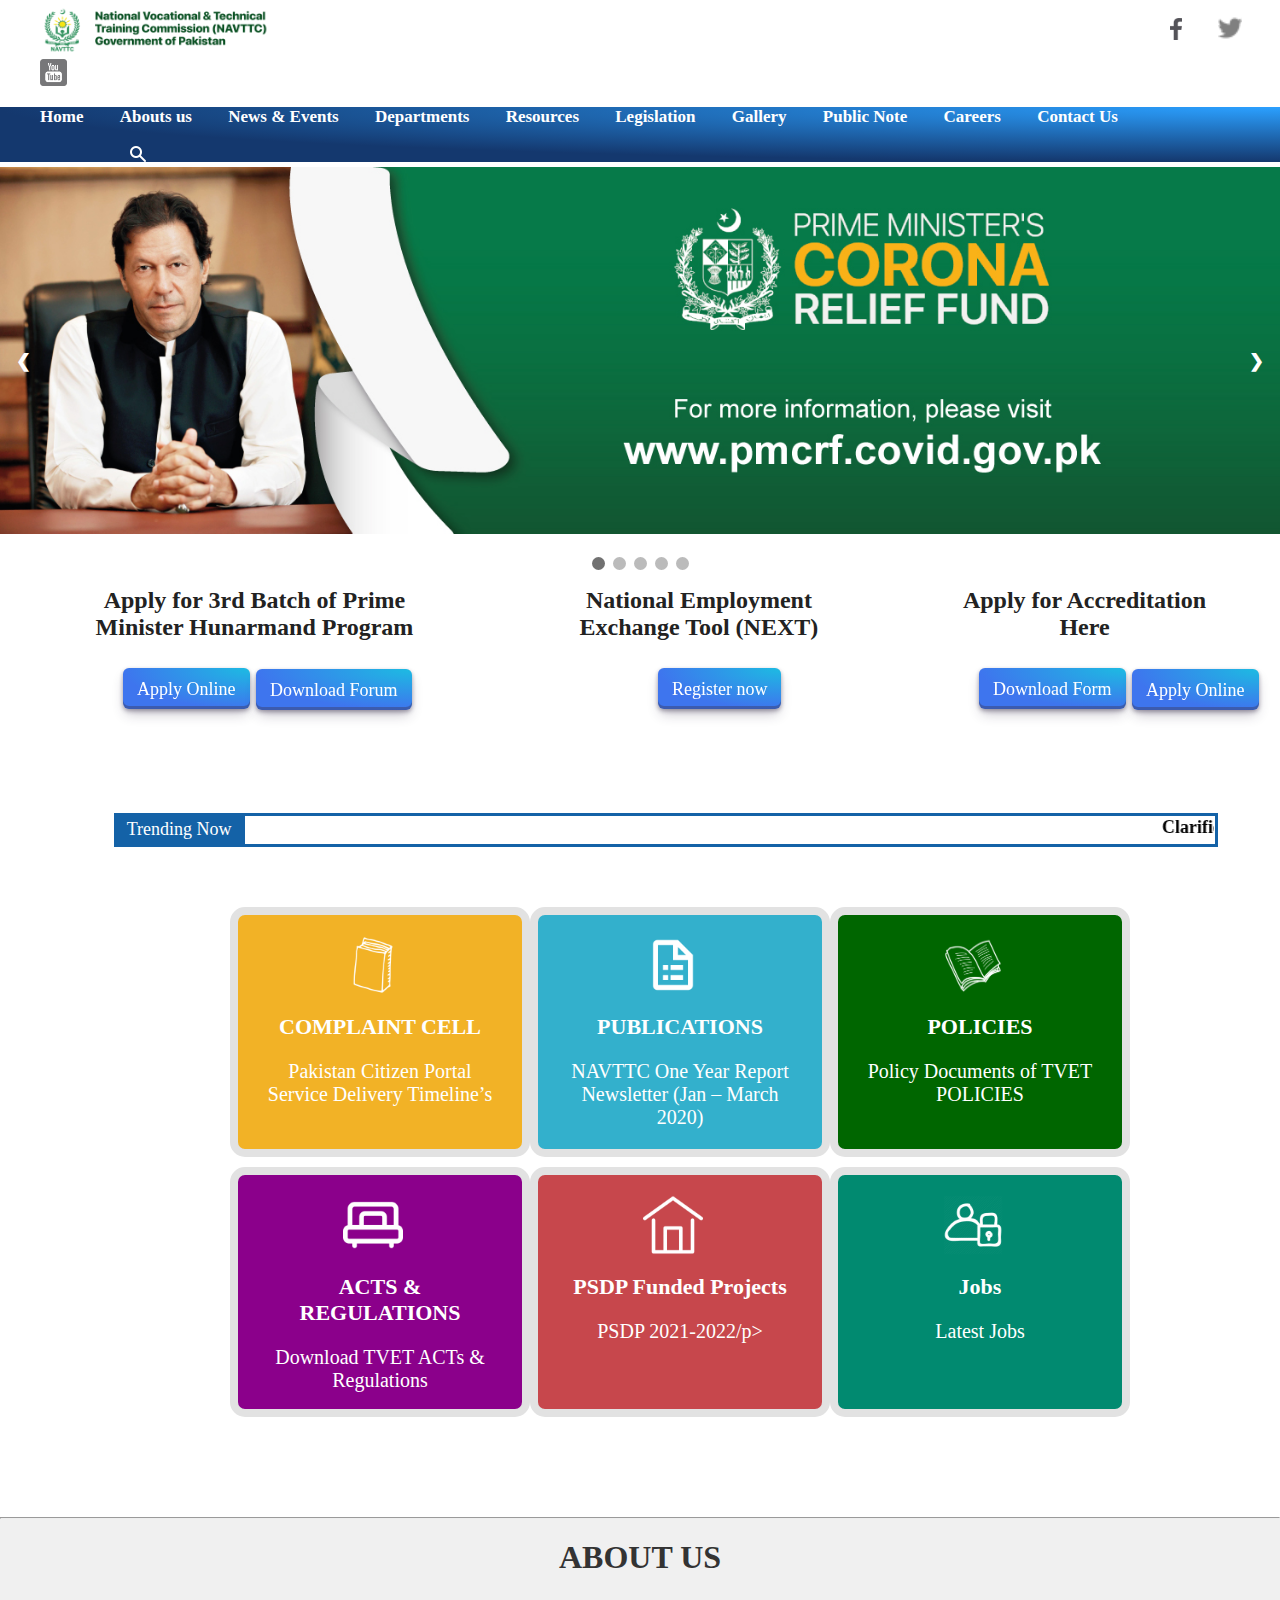
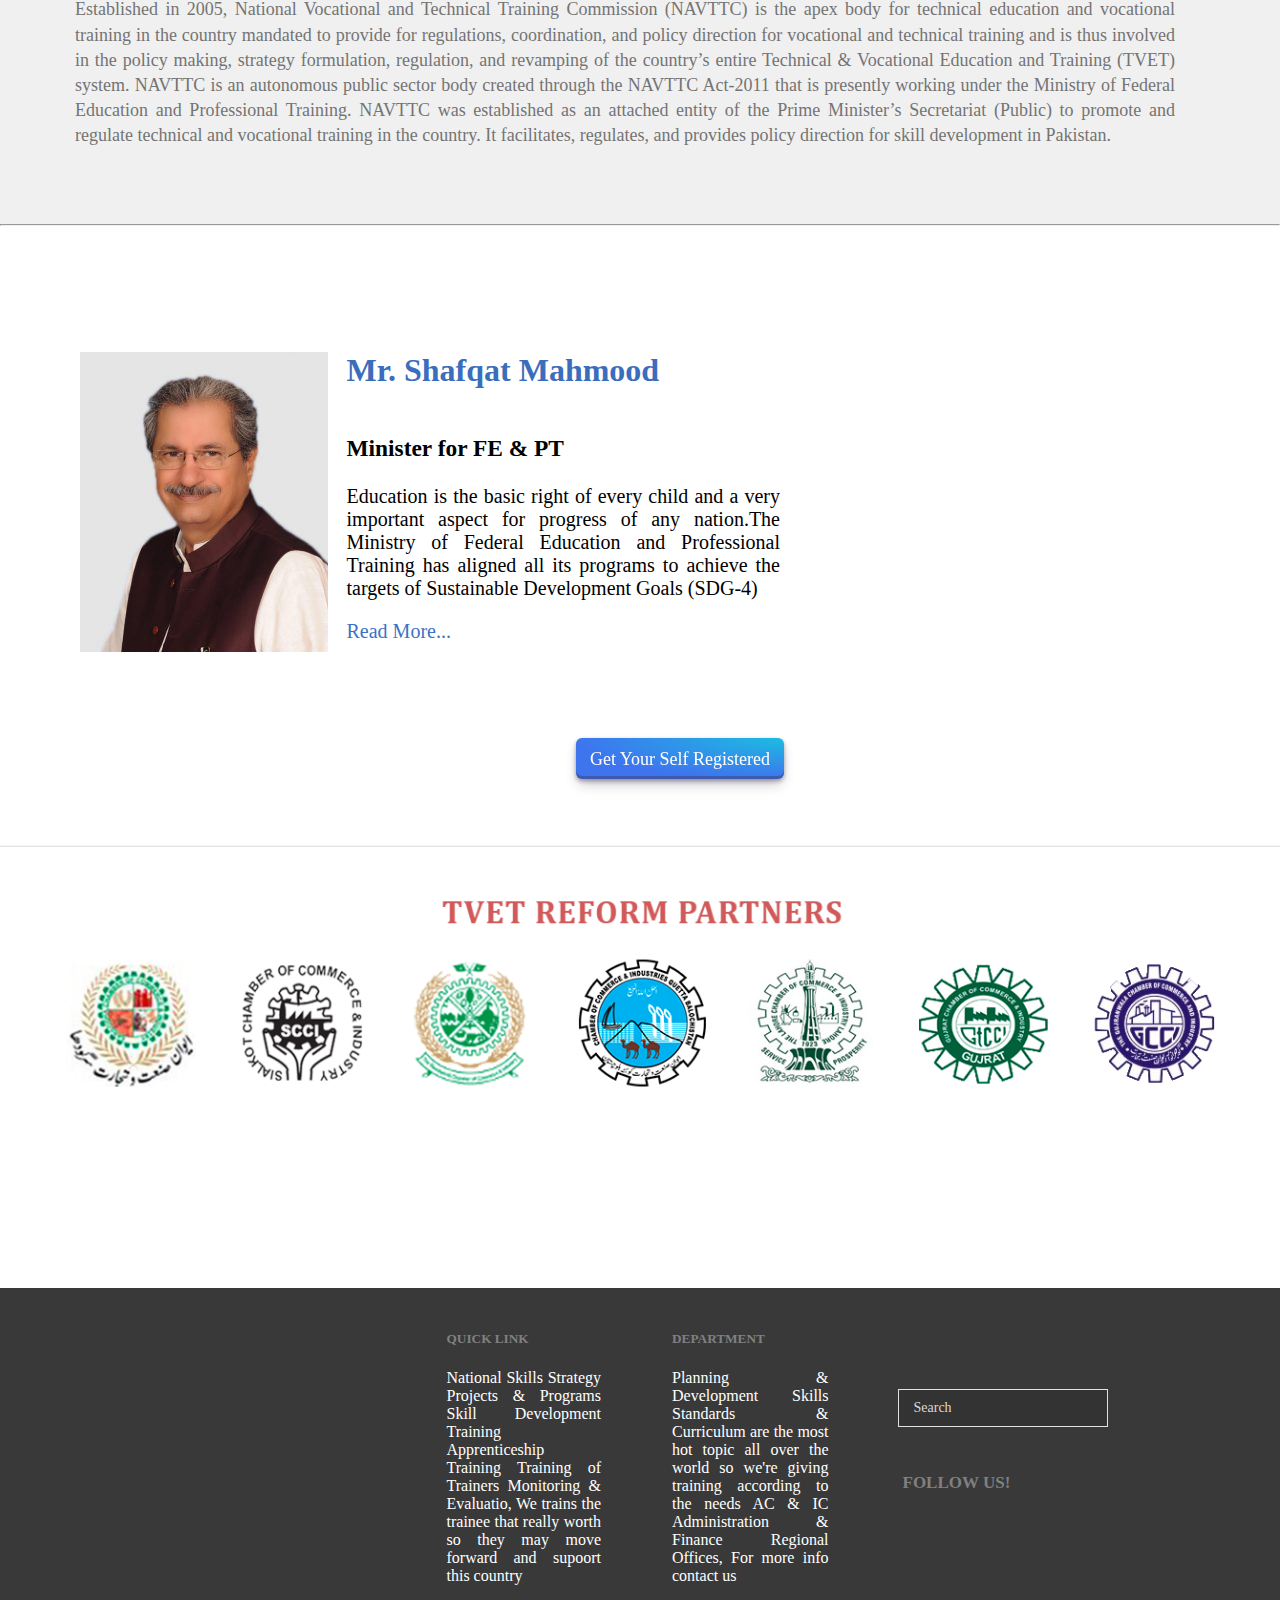
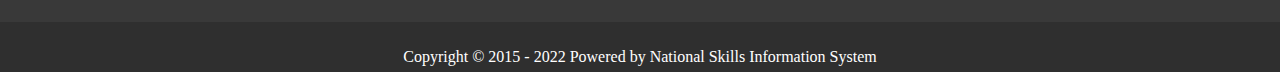
<file: NAVVTTC_Project/index.html>
<!DOCTYPE html>
<html lang="en">

<head>
    <meta charset="UTF-8">
    <meta http-equiv="X-UA-Compatible" content="IE=edge">
    <meta name="viewport" content="width=device-width, initial-scale=1.0">
    <link rel="stylesheet" href="style.css">
    <title>Navttc-National Vocational and Technical Training Commission</title>
</head>

<body class="content">
    <div>
        <ul>
            <li><a href="index.html"> <img id="logo" src="logo.png" alt="Navttc-logo"> </a></li>
            <li><img id="fblogo" src="fb_logo.png" alt="fb_logo"></li>
            <li><img id="twitterlogo" src="twitter_logo.png" alt="twitter-logo"></li>
            <li><img id="ytlogo" src="yt_logo.png" alt="youtube-logo"></li>
        </ul>
    </div>

    <div class="header">
        <div id="headertext">
            <ul>
                <li><a href="">Home</a></li>
                <li><a href="">Abouts us</a></li>
                <li><a href="">News & Events</a></li>
                <li><a href="">Departments</a></li>
                <li><a href="">Resources</a></li>
                <li><a href="">Legislation</a></li>
                <li><a href="">Gallery</a></li>
                <li><a href="">Public Note</a></li>
                <li><a href="">Careers</a></li>
                <li><a href="">Contact Us</a></li>
                <li><a href=""><img id="searchlogo" src="search_logo.png" alt="search_logo"></a></li>
            </ul>
        </div>
    </div>

    <div id="slide">
        <div class="slideshow-container">
            <div class="mySlides fade"> <img src="sliderimg1.jpg" style="width:100%"> </div>
            <div class="mySlides fade"> <img src="slider-img2.png" style="width:100%"> </div>
            <div class="mySlides fade"> <img src="sliderimg3.png" style="width:100%"> </div>
            <div class="mySlides fade"> <img src="sliderimg4.jpg" style="width:100%"> </div>
            <div class="mySlides fade"> <img src="sliderimg5.jpg" style="width:100%"> </div>
            <a class="prev" onclick="plusSlides(-1)">&#10094;</a> <a class="next" onclick="plusSlides(1)">&#10095;</a>
        </div>
        <br>
        <div style="text-align:center">
            <span class="dot" onclick="currentSlide(1)"></span>
            <span class="dot" onclick="currentSlide(2)"></span>
            <span class="dot" onclick="currentSlide(3)"></span>
            <span class="dot" onclick="currentSlide(4)"></span>
            <span class="dot" onclick="currentSlide(5)"></span>
        </div>
    </div>

    <div>
        <div style="margin-top:10px;">
            <table style="width:100%">
                <tr class="heading">
                    <th>Apply for 3rd Batch of Prime<br>Minister Hunarmand Program</th>
                    <th>National Employment<br>Exchange Tool (NEXT)</th>
                    <th>Apply for Accreditation<br>Here</th>
                </tr>
        </div>

        <div>
            <table>
                <tr>
                    <th class="tbl"><button class="button-29" role="button">Apply Online</button></th>
                    <th><button class="button-29" role="button">Download Forum</button></th>

                    <th class="tbl1"><button class="button-29" role="button">Register now</button></th>

                    <th class="tbl2"><button class="button-29" role="button">Download Form</button></th>
                    <th><button class="button-29" role="button">Apply Online</button></th>
                </tr>
        </div>
    </div>

    <div>
        <table class="tbl-tn">
            <tr>
                <td style="width:9%;"></td>
                <td class="tn1">Trending Now</td>
                <td class="tn2">
                    <marquee>
                        Clarification Regarding The Global Montessori Coaching Institute (GMCI) LahoreExpression of
                        Interest – 03 August 2021Press Release – 15th July 2021Press Release – 14th July
                        2021Establishment of National Employment Exchange (NEXT)Prime Minister’s – Hunarmand Pakistan
                        Program (Batch-02) – 2021RFP- CODFC (20-2-2021)
                    </marquee>
                </td>
                <td style="width: 5%;"></td>
            </tr>
        </table>
    </div>

    <div class="layout-stl">
        <div class="row">
            <div class="column" style="background-color:hsl(41, 89%, 55%);">
                <img class="img-set" src="book.png" alt="">
                <h1>COMPLAINT CELL</h1>
                <p class="txt-set">Pakistan Citizen Portal Service Delivery Timeline’s</p>
            </div>
            <div class="column" style="background-color:#33b0cc;">
                <img class="img-set" src="doc.png" alt="">
                <h1>PUBLICATIONS</h1>
                <p class="txt-set">NAVTTC One Year Report Newsletter (Jan – March 2020)</p>
            </div>
            <div class="column" style="background-color:#006600;">
                <img class="img-set" src="book2.png" alt="">
                <h1>POLICIES</h1>
                <p class="txt-set">Policy Documents of TVET POLICIES</p>
            </div>
        </div>
    </div>

    <div class="layout-stl1">
        <div class="row">
            <div class="column" style="background-color:#8b008b;">
                <img class="img-set" src="4th.png" alt="">
                <h1>ACTS & REGULATIONS</h1>
                <p class="txt-set">Download TVET ACTs & Regulations </p>
            </div>
            <div class="column" style="background-color:#c7474c;">
                <img class="img-set" src="home.png" alt="">
                <h1>PSDP Funded Projects</h1>
                <p class="txt-set">PSDP 2021-2022/p>
            </div>
            <div class="column" style="background-color:#018a70;">
                <img class="img-set" src="person.png" alt="">
                <h1>Jobs</h1>
                <p class="txt-set">Latest Jobs</p>
            </div>
        </div>
    </div>

    <div style="background-color:rgb(240, 240, 240) ;">
        <hr style="margin-top: 100px;">
        <h1 class="about-head">ABOUT US</h1>
        <p class="about">
            Established in 2005, National Vocational and Technical Training Commission (NAVTTC) is the apex body for
            technical education and vocational training in the country mandated to provide for regulations,
            coordination,
            and policy direction for vocational and technical training and is thus involved in the policy making,
            strategy
            formulation, regulation, and revamping of the country’s entire Technical & Vocational Education and Training
            (TVET) system. NAVTTC is an autonomous public sector body created through the NAVTTC Act-2011 that is
            presently
            working under the Ministry of Federal Education and Professional Training. NAVTTC was established as an
            attached
            entity of the Prime Minister’s Secretariat (Public) to promote and regulate technical and vocational
            training in
            the country. It facilitates, regulates, and provides policy direction for skill development in Pakistan.</p>
        <hr style="margin-top:75px">
    </div>
    <br>


    <div class="container">
        <div class="image">
            <img src="Shafqat.jpg">
        </div>
        <div class="text">
            <b style="font-size: xx-large; color: #3a6ebd">Mr. Shafqat Mahmood</b>
            <br><br>
            <h3> Minister for FE & PT</h3>
            <p style="text-align:justify; margin-right: 500px;">Education is the basic right of every child and a
                very
                important aspect for progress of any
                nation.The
                Ministry of Federal Education and Professional Training has aligned all its programs to achieve
                the targets
                of Sustainable Development Goals (SDG-4)</p>
            <a href="http://www.mofept.gov.pk/ProfileDetail/ZTRiMTFkZDUtMjQwZi00NzMzLWE3NWItOGVhM2MwOGRlYzBj"
                style="color: #3a72c5; text-decoration: none">Read More...</a>
        </div>
    </div>

    <div style="margin-left: 36em; margin-top: 60px;">
        <a href="form.html"> <button class="button-29" role="button">Get Your Self Registered</button></th></a>
    </div>

    <br>
    <br>
    <img style="margin-top: 30px;" src="sponsors.png" alt="">
    <div style="background-color: rgb(57 57 57); width: 100%; ">
        <br>
        <div style="width: 80%;margin-left: 10%;">
            <table>
                <tr>
                    <td style="width: 25%;">
                        <iframe allowfullscreen="" height="228" loading="lazy"
                            src="https://www.google.com/maps/embed?pb=!1m18!1m12!1m3!1d13281.723861636858!2d73.03565833355492!3d33.671903341376094!2m3!1f0!2f0!3f0!3m2!1i1024!2i768!4f13.1!3m3!1m2!1s0x38df957949edce29%3A0xf6e0377c67fefa01!2sH-9%2C%20Islamabad%2C%20Islamabad%20Capital%20Territory%2C%20Pakistan!5e0!3m2!1sen!2sus!4v1636235879621!5m2!1sen!2sus"
                            style="border:0;" width="250"></iframe>
                    </td>
                    <td style="width: 25%;">
                        <h5 style="margin-left: 60px; color: gray;">QUICK LINK</h5>
                        <p style="margin-left: 60px; color: white; text-align: justify; margin-right: 37px;">
                            National Skills Strategy
                            Projects & Programs
                            Skill Development Training
                            Apprenticeship Training
                            Training of Trainers
                            Monitoring & Evaluatio, We trains the trainee that really worth so they may move forward and
                            supoort this country
                        </p>
                    </td>
                    <td style="width: 25%;">
                        <h5 style=" margin-left: 30px; color: gray; ">DEPARTMENT</h5>
                        <p style="margin-left: 30px; color: white; text-align: justify; margin-right: 65px;">
                            Planning & Development
                            Skills Standards & Curriculum are the most hot topic all over the world so we're giving
                            training according to the needs
                            AC & IC
                            Administration & Finance
                            Regional Offices, For more info contact us
                        </p>
                    </td>
                    <td style="width: 25%;">
                        <input placeholder="Search" style="
                        border-color: #444444;
                        background-color: #333333;
                        color: #9c9c9c;
                        outline: none;
                        border: 1px solid #e1e1e1;
                        border-radius: 0px;
                        padding: 10px 15px;
                        font-size: 14px;
                        font-weight: 400;
                        font-family: Cambria;
    
                            <img alt="" src=" images/search-icon.png" width="15px">
                        </a>
                        <br>
                        <br>
                        <h5
                            style="margin-left: 5px; color: gray; font-family: Cambria; font-size: 17px; font-weight: 600">
                            FOLLOW US!</h5>
                    </td>
                </tr>
            </table>
        </div>
        <br>
        <div style="width: 100%; height: 50px;text-align: center; background-color: rgb(47 47 47); padding: 10px;">
            <p style="color: white;">Copyright © 2015 - 2022 Powered by National Skills Information System</p>
        </div>
    </div>















    <script>
        var slideIndex = 0;
        showSlides();
        var slides, dots;

        function showSlides() {
            var i;
            slides = document.getElementsByClassName("mySlides");
            dots = document.getElementsByClassName("dot");
            for (i = 0; i < slides.length; i++) {
                slides[i].style.display = "none";
            }
            slideIndex++;
            if (slideIndex > slides.length) { slideIndex = 1 }
            for (i = 0; i < dots.length; i++) {
                dots[i].className = dots[i].className.replace(" active", "");
            }
            slides[slideIndex - 1].style.display = "block";
            dots[slideIndex - 1].className += " active";
            setTimeout(showSlides, 6000);
        }

        function plusSlides(position) {
            slideIndex += position;
            if (slideIndex > slides.length) { slideIndex = 1 }
            else if (slideIndex < 1) { slideIndex = slides.length }
            for (i = 0; i < slides.length; i++) {
                slides[i].style.display = "none";
            }
            for (i = 0; i < dots.length; i++) {
                dots[i].className = dots[i].className.replace(" active", "");
            }
            slides[slideIndex - 1].style.display = "block";
            dots[slideIndex - 1].className += " active";
        }

        function currentSlide(index) {
            if (index > slides.length) { index = 1 }
            else if (index < 1) { index = slides.length }
            for (i = 0; i < slides.length; i++) {
                slides[i].style.display = "none";
            }
            for (i = 0; i < dots.length; i++) {
                dots[i].className = dots[i].className.replace(" active", "");
            }
            slides[index - 1].style.display = "block";
            dots[index - 1].className += " active";
        }

    </script>
</body>

</html>
</file>
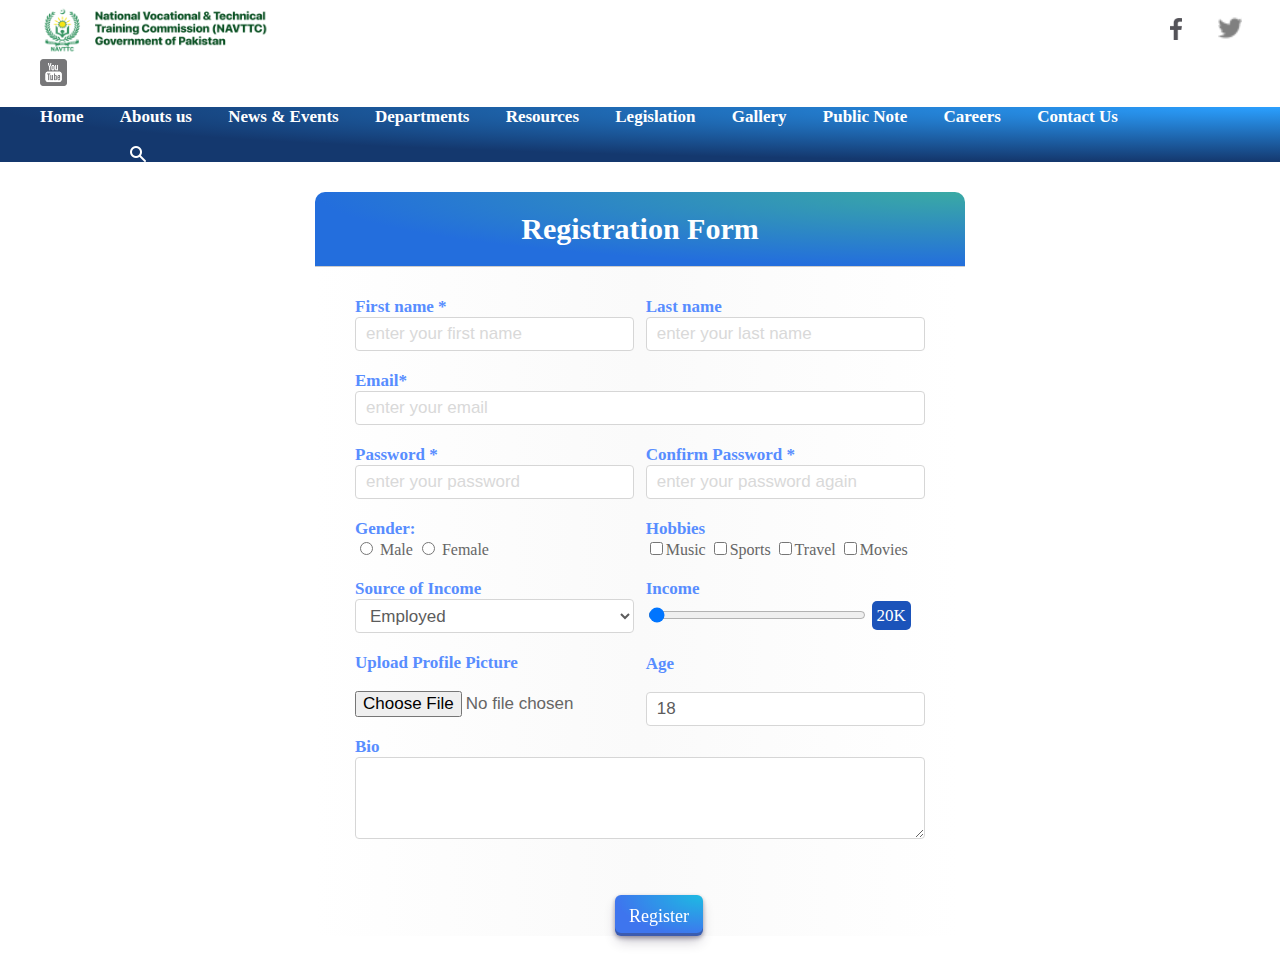
<file: NAVVTTC_Project/form.html>
<!DOCTYPE html>
<html lang="en">

<head>
    <meta charset="UTF-8">
    <meta http-equiv="X-UA-Compatible" content="IE=edge">
    <meta name="viewport" content="width=device-width, initial-scale=1.0">
    <link rel="stylesheet" href="style.css">
    <title>NAVTTC-Register Your Self Here</title>
</head>

<body>
    <div>
        <ul>
            <li><a href="index.html"> <img id="logo" src="logo.png" alt="Navttc-logo"> </a></li>
            <li><img id="fblogo" src="fb_logo.png" alt="fb_logo"></li>
            <li><img id="twitterlogo" src="twitter_logo.png" alt="twitter-logo"></li>
            <li><img id="ytlogo" src="yt_logo.png" alt="youtube-logo"></li>
        </ul>
    </div>

    <div class="header">
        <div id="headertext">
            <ul>
                <li><a href="">Home</a></li>
                <li><a href="">Abouts us</a></li>
                <li><a href="">News & Events</a></li>
                <li><a href="">Departments</a></li>
                <li><a href="">Resources</a></li>
                <li><a href="">Legislation</a></li>
                <li><a href="">Gallery</a></li>
                <li><a href="">Public Note</a></li>
                <li><a href="">Careers</a></li>
                <li><a href="">Contact Us</a></li>
                <li><a href=""><img id="searchlogo" src="search_logo.png" alt="search_logo"></a></li>
            </ul>
        </div>
    </div>

    <form class="signup-form" action="/register" method="post">

        <!-- form header -->
        <div class="form-header">
            <h1>Registration Form</h1>
        </div>

        <!-- form body -->
        <div class="form-body">

            <!-- Firstname and Lastname -->
            <div class="horizontal-group">
                <div class="form-group left">
                    <label for="firstname" class="label-title">First name *</label>
                    <input type="text" id="firstname" class="form-input" placeholder="enter your first name"
                        required="required" />
                </div>
                <div class="form-group right">
                    <label for="lastname" class="label-title">Last name</label>
                    <input type="text" id="lastname" class="form-input" placeholder="enter your last name" />
                </div>
            </div>

            <!-- Email -->
            <div class="form-group">
                <label for="email" class="label-title">Email*</label>
                <input type="email" id="email" class="form-input" placeholder="enter your email" required="required">
            </div>

            <!-- Passwrod and confirm password -->
            <div class="horizontal-group">
                <div class="form-group left">
                    <label for="password" class="label-title">Password *</label>
                    <input type="password" id="password" class="form-input" placeholder="enter your password"
                        required="required">
                </div>
                <div class="form-group right">
                    <label for="confirm-password" class="label-title">Confirm Password *</label>
                    <input type="password" class="form-input" id="confirm-password"
                        placeholder="enter your password again" required="required">
                </div>
            </div>

            <!-- Gender and Hobbies -->
            <div class="horizontal-group">
                <div class="form-group left">
                    <label class="label-title">Gender:</label>
                    <div class="input-group">
                        <label for="male"><input type="radio" name="gender" value="male" id="male"> Male</label>
                        <label for="female"><input type="radio" name="gender" value="female" id="female"> Female</label>
                    </div>
                </div>
                <div class="form-group right">
                    <label class="label-title">Hobbies</label>
                    <div>
                        <label><input type="checkbox" value="Web">Music</label>
                        <label><input type="checkbox" value="iOS">Sports</label>
                        <label><input type="checkbox" value="Andriod">Travel</label>
                        <label><input type="checkbox" value="Game">Movies</label>
                    </div>
                </div>
            </div>

            <!-- Source of Income and Income -->
            <div class="horizontal-group">
                <div class="form-group left">
                    <label class="label-title">Source of Income</label>
                    <select class="form-input" id="level">
                        <option value="B">Employed</option>
                        <option value="I">Self-employed</option>
                        <option value="A">Unemployed</option>
                    </select>
                </div>
                <div class="form-group right">
                    <label for="experience" class="label-title">Income</label>
                    <input type="range" min="20" max="100" step="5" value="0" id="experience" class="form-input"
                        onChange="change();" style="height:28px;width:78%;padding:0;">
                    <span id="range-label">20K</span>
                </div>
            </div>

            <!-- Profile picture and Age -->
            <div class="horizontal-group">
                <div class="form-group left">
                    <label for="choose-file" class="label-title">Upload Profile Picture</label> <br>
                    <br>
                    <input type="file" id="choose-file" size="80">
                </div>
                <div class="form-group right">
                    <label for="experience" class="label-title">Age</label><br><br>
                    <input type="number" min="18" max="80" value="18" class="form-input">
                </div>
            </div>

            <!-- Bio -->
            <div class="form-group">
                <label for="choose-file" class="label-title">Bio</label>
                <textarea class="form-input" rows="4" cols="50" style="height:auto"></textarea>
            </div>
        </div>

        <!-- form-footer -->
        <div class="form-footer">
            <a style="margin-left: 300px;" href="index.html"> <button class="button-29" role="button">Register</button>
                </th></a>
        </div>
    </form>

    <script>
        var rangeLabel = document.getElementById("range-label");
        var experience = document.getElementById("experience");

        function change() {
            rangeLabel.innerText = experience.value + "K";
        }
    </script>
</body>

</html>
</file>
<file: NAVVTTC_Project/style.css>
body {
    margin: 0px;
}

@media (device-width: 100vw) and (device-height: 100vh) {
    .content {
        padding: 0px !important;
    }
}

.header {
    width: 100%;
    height: 55px;
    background-image: radial-gradient(100% 100% at 100% 0, #2ba0ff 0, #14386e 100%);
    margin-top: -15px;
}

#headertext {
    font-family: Arial, Helvetica, sans-serif;
    font-size: 17px;
    font-weight: 600;
    font-family: cambria;
}

#searchlogo {
    margin-left: 90px;
    margin-top: 19px;
}

#logo {
    margin-left: 30px;
    text-decoration: none;
    width: 230px;
    height: 50px;
    margin: 0px;
    margin-top: -20px;
}

a {
    text-decoration: none;
    color: white;
}

#fblogo {
    width: 12px;
    height: 22px;
    margin-left: 54em;
    margin-bottom: 15px;
    cursor: pointer;
}

#twitterlogo {
    width: 24px;
    height: 24px;
    margin-bottom: 15px;
    cursor: pointer;
}

#ytlogo {
    width: 27px;
    height: 27px;
    margin-bottom: 15px;
    cursor: pointer;
}

li {
    margin-right: 32px;
    display: inline;
}

#slide {
    width: 100%;
}

.mySlides {
    display: none
}

.slideshow-container {
    width: 100%;
    position: relative;
    margin: 0px;
    margin-top: 5px;
}

/* Next & previous buttons */
.prev, .next {
    cursor: pointer;
    position: absolute;
    top: 50%;
    width: auto;
    padding: 16px;
    margin-top: -18px;
    color: white;
    font-weight: bold;
    font-size: 18px;
    transition: 0.6s ease;
    border-radius: 0 3px 3px 0;
}

/* Position the "next button" to the right */
.next {
    right: 0;
    border-radius: 3px 0 0 3px;
}

/* On hover, add a black background color with a little bit see-through */
.prev:hover, .next:hover {
    background-color: rgba(0, 0, 0, 0.8);
}

/* The dots/bullets/indicators */
.dot {
    cursor: pointer;
    height: 13px;
    width: 13px;
    margin: 0 2px;
    background-color: #bbb;
    border-radius: 50%;
    display: inline-block;
    transition: background-color 0.6s ease;
}

.active, .dot:hover {
    background-color: #717171;
}

/* Fading animation */
.fade {
    -webkit-animation-name: fade;
    -webkit-animation-duration: 2s;
    animation-name: fade;
    animation-duration: 2s;
}

@-webkit-keyframes fade {
    from {
        opacity: .4
    }

    to {
        opacity: 1
    }
}

@keyframes fade {
    from {
        opacity: .4
    }

    to {
        opacity: 1
    }
}

@media only screen and (max-width: 300px) {
    .text {
        font-size: 11px
    }
}

.heading {
    font-size: 1.5em;
    color: #222222;
    font-family: cambria !important;
}

.button-29 {
    margin-top: 22px;
    align-items: center;
    appearance: none;
    background-image: radial-gradient(100% 100% at 100% 0, #1dbbe2 0, #3e75ee 100%);
    border: 0;
    border-radius: 6px;
    box-shadow: rgba(45, 35, 66, .4) 0 2px 4px, rgba(45, 35, 66, .3) 0 7px 13px -3px, rgba(58, 65, 111, .5) 0 -3px 0 inset;
    box-sizing: border-box;
    color: #fff;
    cursor: pointer;
    display: inline-flex;
    font-family: cambria;
    height: 41px;
    justify-content: center;
    line-height: 1;
    list-style: none;
    overflow: hidden;
    padding-left: 14px;
    padding-right: 14px;
    position: relative;
    text-align: left;
    text-decoration: none;
    transition: box-shadow .15s, transform .15s;
    user-select: none;
    -webkit-user-select: none;
    touch-action: manipulation;
    white-space: nowrap;
    will-change: box-shadow, transform;
    font-size: 18px;
}

.button-29:focus {
    box-shadow: #3c4fe0 0 0 0 1.5px inset, rgba(45, 35, 66, .4) 0 2px 4px, rgba(45, 35, 66, .3) 0 7px 13px -3px, #3c4fe0 0 -3px 0 inset;
}

.button-29:hover {
    box-shadow: rgba(45, 35, 66, .4) 0 4px 8px, rgba(45, 35, 66, .3) 0 7px 13px -3px, #3c4fe0 0 -3px 0 inset;
    transform: translateY(-2px);
}

.button-29:active {
    box-shadow: #3c4fe0 0 3px 7px inset;
    transform: translateY(2px);
}

.tn1 {
    width: 10%;
    border: 3px solid #1462a7;
    color: white;
    background-color: #1462a7;
    text-align: center;
    font-family: cambria;
    font-size: 18px;
}

.tn2 {
    border: 3px solid #1462a7;
    font-family: cambria;
    font-size: large;
    font-weight: bold;
}

.tbl {
    display: inline;
    margin-left: 120px;
    margin-right: 2px;
}

.tbl1 {
    display: inline;
    margin-left: 243px;
}

.tbl2 {
    display: inline;
    margin-left: 196px;
    margin-right: 2px;
}

.tbl-tn {
    border-collapse: collapse;
    margin-top: 100px;
    width: 100%;
}

/* Card-Layout */

.layout-stl {
    margin-left: 230px;
    margin-top: 60px;
}


.layout-stl1 {
    margin-left: 230px;
    margin-top: 10px;
}


* {
    box-sizing: border-box;
}

/* Create three equal columns that floats next to each other */
.column {
    color: white;
    float: left;
    border-radius: 15px;
    border: 8px solid #e2e2e2;
    padding: 20px 20px 0px 20px;
    width: 300px;
    height: 250px;
}

/* Clear floats after the columns */
.row:after {
    content: "";
    display: table;
    clear: both;
}

/* Responsive layout - makes the three columns stack on top of each other instead of next to each other */
@media screen and (max-width: 600px) {
    .column {
        width: 100%;
    }
}

.img-set {
    width: 60px;
    height: 60px;
    margin-left: 85px;
}


h1 {
    font-size: 22px;
    font-family: Cambria;
    text-align: center;
}

.txt-set {
    font-size: 20px;
    font-family: Cambria;
    text-align: center;
}


.signup-form {
    align-items: center;
    font-family: Cambria;
    width: 650px;
    margin: 30px auto;
    background: linear-gradient(to right, #ffffff 0%, #fafafa 50%, #ffffff 99%);
    border-radius: 10px;
}

.form-header {
    background-image: radial-gradient(100% 100% at 100% 0, #3aaaa4 0, #236edd 100%);
    border-top-left-radius: 10px;
    border-top-right-radius: 10px;
}

.form-header h1 {
    font-size: 30px;
    text-align: center;
    color: white;
    padding: 20px 0;
    border-bottom: 1px solid #cccccc;
}

/* Form Body */
.form-body {
    padding: 10px 40px;
    color: #666;
}

.form-group {
    margin-bottom: 20px;
}

.form-body .label-title {
    color: #588dff;
    font-size: 17px;
    font-weight: bold;
}

.form-body .form-input {
    font-size: 17px;
    box-sizing: border-box;
    width: 100%;
    height: 34px;
    padding-left: 10px;
    padding-right: 10px;
    color: #5c5c5c;
    text-align: left;
    border: 1px solid #d6d6d6;
    border-radius: 4px;
    background: white;
    outline: none;
}

.horizontal-group .left {
    float: left;
    width: 49%;
}

.horizontal-group .right {
    float: right;
    width: 49%;
}

input[type="file"] {
    outline: none;
    cursor: pointer;
    font-size: 17px;
}

#range-label {
    width: 15%;
    padding: 5px;
    background-color: #1b53ba;
    color: white;
    border-radius: 5px;
    font-size: 17px;
    position: relative;
    top: -8px;
}

::-webkit-input-placeholder {
    color: #d9d9d9;
}

/*---------------------------------------*/
/* Form Footer */
/* --------------------------------------- */
/* .signup-form .form-footer {
    background-image: radial-gradient(100% 100% at 100% 0, #3aaaa4 0, #236edd 100%);
    border-bottom-left-radius: 10px;
    border-bottom-right-radius: 10px;
    padding: 10px 40px;
    text-align: right;
    border-top: 1px solid #cccccc;
    clear: both;
} */

.btn {
    margin-left: 45%;
    display: inline-block;
    padding: 10px 20px;
    background-color: #1b53ba;
    font-size: 17px;
    border: none;
    border-radius: 5px;
    color: #e2e2e2;
    cursor: pointer;
}

.btn:hover {
    background-color: #166b9c;
    color: white;
}

.about {
    font-weight: 520;
    margin-left: 75px;
    font-size: 18px;
    line-height: 1.4em;
    color: rgb(116, 116, 116);
    text-align: justify;
    margin-right: 105px;
}

.about-head {
    margin-top: 20px;
    font-size: xx-large;
    color: rgb(51, 51, 51);
}

.container {
    display: flex;
    margin-left: 80px;
    margin-top: 100px;
}

img {
    max-width: 100%
}

.image {
    flex-basis: 60%
}

.text {
    font-size: 20px;
}
</file>
